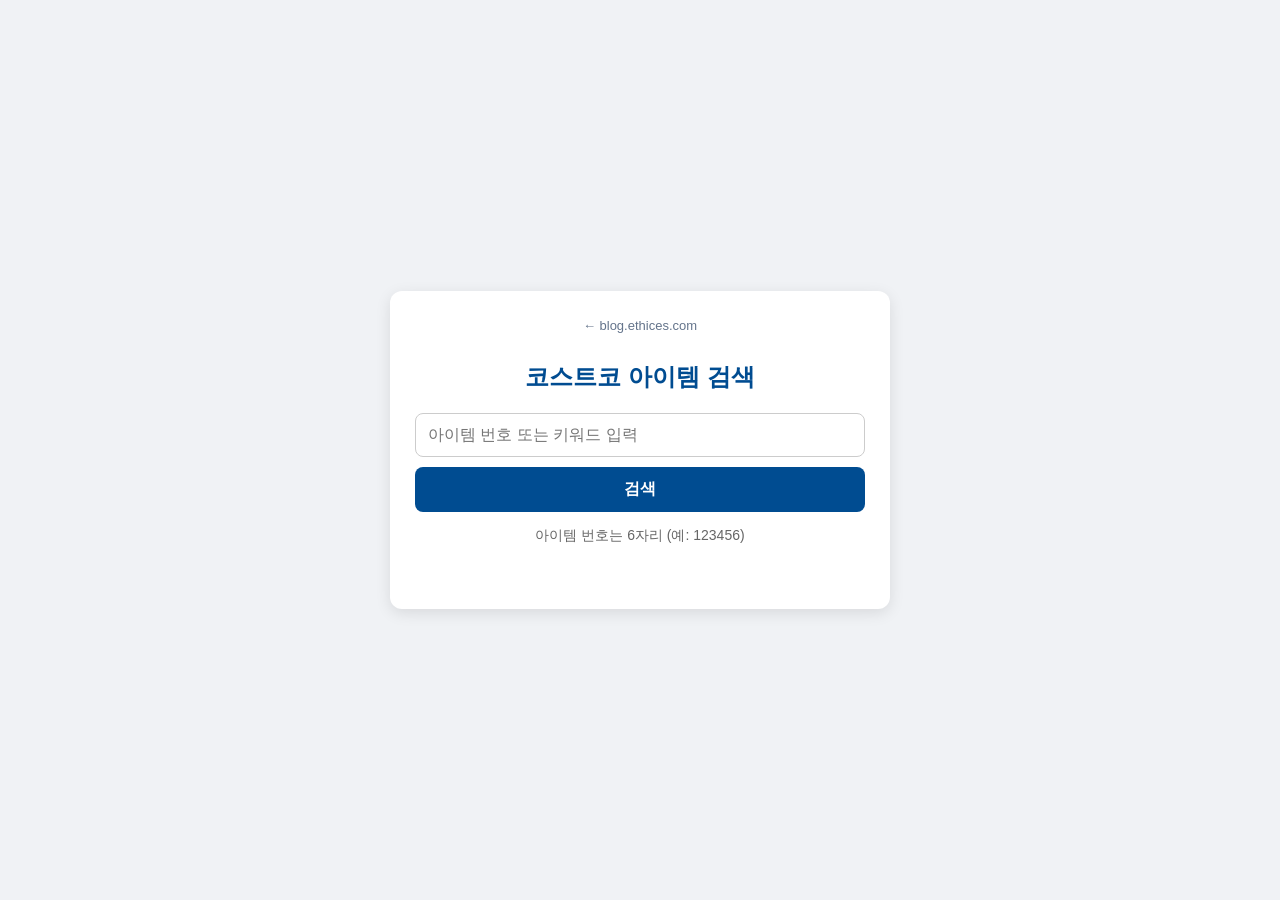
<file: csi/index.html>
<!DOCTYPE html>
<html lang="ko">
<head>
    <meta charset="UTF-8">
    <meta name="viewport" content="width=device-width, initial-scale=1.0">
    <title>코스트코 아이템 검색</title>
    <style>
        * {
            box-sizing: border-box;
        }

        body {
            font-family: 'Inter', Arial, sans-serif;
            display: flex;
            justify-content: center;
            align-items: center;
            min-height: 100vh;
            margin: 0;
            background-color: #f0f2f5;
            padding: 20px;
        }

        .container {
            width: 100%;
            max-width: 500px;
            background-color: #fff;
            padding: 25px;
            border-radius: 12px;
            box-shadow: 0 4px 15px rgba(0, 0, 0, 0.1);
            text-align: center;
        }

        .back-link {
            display: inline-block;
            margin-bottom: 12px;
            font-size: 13px;
            color: #64748b;
            text-decoration: none;
        }

        .back-link:hover {
            color: #004c91;
            text-decoration: underline;
        }

        h1 {
            color: #004c91;
            font-size: 24px;
            margin-bottom: 20px;
            font-weight: 700;
        }

        .search-box {
            display: flex;
            flex-direction: column;
            gap: 10px;
            margin-bottom: 15px;
        }

        #searchInput {
            width: 100%;
            padding: 12px;
            border: 1px solid #ccc;
            border-radius: 8px;
            font-size: 16px;
            outline: none;
            transition: border-color 0.3s;
        }
        
        #searchInput:focus {
            border-color: #004c91;
        }

        button {
            width: 100%;
            padding: 12px;
            border: none;
            background-color: #004c91;
            color: #fff;
            border-radius: 8px;
            cursor: pointer;
            font-size: 16px;
            font-weight: 600;
            transition: background-color 0.3s, transform 0.2s;
        }

        button:hover {
            background-color: #003366;
            transform: translateY(-2px);
        }

        .info-text {
            color: #666;
            font-size: 14px;
            margin-bottom: 20px;
        }
        
        #resultLink {
            display: inline-block;
            margin-top: 15px;
            font-size: 16px;
            color: #004c91;
            text-decoration: none;
            font-weight: 600;
            transition: color 0.3s;
        }
        
        #resultLink:hover {
            color: #003366;
            text-decoration: underline;
        }
    </style>
</head>
<body>
    <div class="container">
        <a class="back-link" href="/">← blog.ethices.com</a>
        <h1>코스트코 아이템 검색</h1>
        <div class="search-box">
            <input type="text" id="searchInput" placeholder="아이템 번호 또는 키워드 입력" autocomplete="off">
            <button onclick="searchItem()">검색</button>
        </div>
        <div class="info-text">
            아이템 번호는 6자리 (예: 123456)
        </div>
        <div id="resultLinkContainer">
            <a id="resultLink" href="#" target="_blank" rel="noopener noreferrer"></a>
        </div>
    </div>
    <script>
        document.getElementById("searchInput").addEventListener("keydown", function(event) {
            // 엔터 키(Enter key)가 눌렸는지 확인합니다.
            if (event.key === "Enter") {
                // 기본 엔터 키 동작(폼 전송 등)을 방지합니다.
                event.preventDefault();
                // searchItem 함수를 호출하여 검색을 실행합니다.
                searchItem();
            }
        });

        function searchItem() {
            const searchInput = document.getElementById('searchInput');
            const searchTerm = searchInput.value.trim();
            const resultLink = document.getElementById('resultLink');

            if (searchTerm === "") {
                alert("검색어를 입력해주세요.");
                return;
            }

            const isItemNumber = /^\d{6}$/.test(searchTerm);
            const costcoUrl = isItemNumber 
                ? `https://www.costco.co.kr/p/${searchTerm}`
                : `https://www.costco.co.kr/search?q=${encodeURIComponent(searchTerm)}`;

            resultLink.href = costcoUrl;
            resultLink.textContent = `"${searchTerm}" 상품 페이지로 이동`;
            
            resultLink.click();
        }
    </script>
</body>
</html>
</file>
